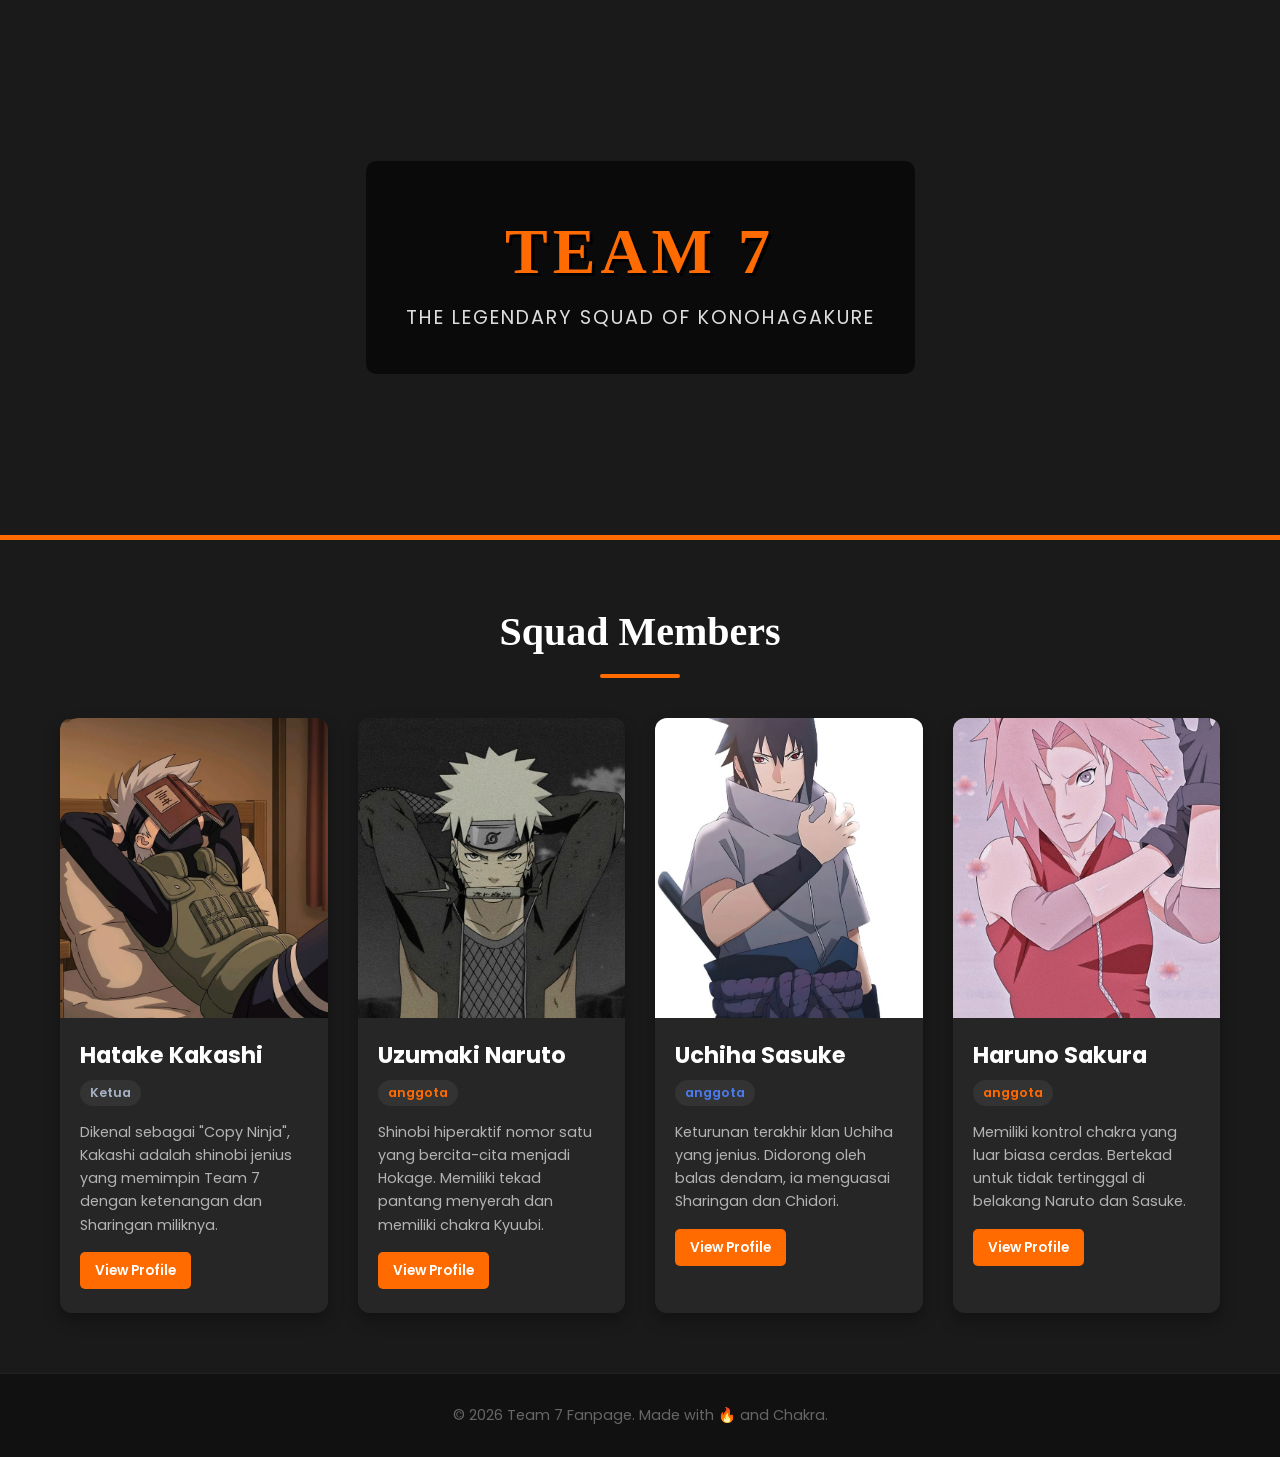
<file: index.html>
<!DOCTYPE html>
<html lang="id">
<head>
    <meta charset="UTF-8">
    <meta name="viewport" content="width=device-width, initial-scale=1.0">
    <title>Team 7 - Konohagakure</title>
    <link rel="stylesheet" href="style.css">
    <link href="https://fonts.googleapis.com/css2?family=Permanent+Marker&family=Poppins:wght@300;400;600&display=swap" rel="stylesheet">
</head>
<body>

    <header>
        <div class="overlay">
            <h1>TEAM 7</h1>
            <p>The Legendary Squad of Konohagakure</p>
        </div>
    </header>

    <main class="container">
        <h2 class="section-title">Squad Members</h2>
        
        <div class="team-grid">
            
            <div class="card kakashi">
                <div class="card-img">
                    <img src="kakashi.jpeg" alt="Hatake Kakashi">
                </div>
                <div class="card-info">
                    <h3>Hatake Kakashi</h3>
                    <span class="role">Ketua</span>
                    <p>Dikenal sebagai "Copy Ninja", Kakashi adalah shinobi jenius yang memimpin Team 7 dengan ketenangan dan Sharingan miliknya.</p>
                    <a href="profile.html?char=kakashi" class="btn-profile">View Profile</a>
                </div>
            </div>

            <div class="card naruto">
                <div class="card-img">
                    <img src="naruto2.jpeg" alt="Uzumaki Naruto">
                </div>
                <div class="card-info">
                    <h3>Uzumaki Naruto</h3>
                    <span class="role">anggota</span>
                    <p>Shinobi hiperaktif nomor satu yang bercita-cita menjadi Hokage. Memiliki tekad pantang menyerah dan memiliki chakra Kyuubi.</p>
                    <a href="profile.html?char=naruto" class="btn-profile">View Profile</a>
                </div>
            </div>

            <div class="card sasuke">
                <div class="card-img">
                    <img src="sasuke.jpeg" alt="Uchiha Sasuke">
                </div>
                <div class="card-info">
                    <h3>Uchiha Sasuke</h3>
                    <span class="role">anggota</span>
                    <p>Keturunan terakhir klan Uchiha yang jenius. Didorong oleh balas dendam, ia menguasai Sharingan dan Chidori.</p>
                    <a href="profile.html?char=sasuke" class="btn-profile">View Profile</a>
                </div>
            </div>

            <div class="card sakura">
                <div class="card-img">
                    <img src="sakura.jpeg" alt="Haruno Sakura">
                </div>
                <div class="card-info">
                    <h3>Haruno Sakura</h3>
                    <span class="role">anggota</span>
                    <p>Memiliki kontrol chakra yang luar biasa cerdas. Bertekad untuk tidak tertinggal di belakang Naruto dan Sasuke.</p>
                    <a href="profile.html?char=sakura" class="btn-profile">View Profile</a>
            </div>

        </div>
    </main>

    <footer>
        <p>&copy; 2026 Team 7 Fanpage. Made with 🔥 and Chakra.</p>
    </footer>

</body>
</html>
</file>
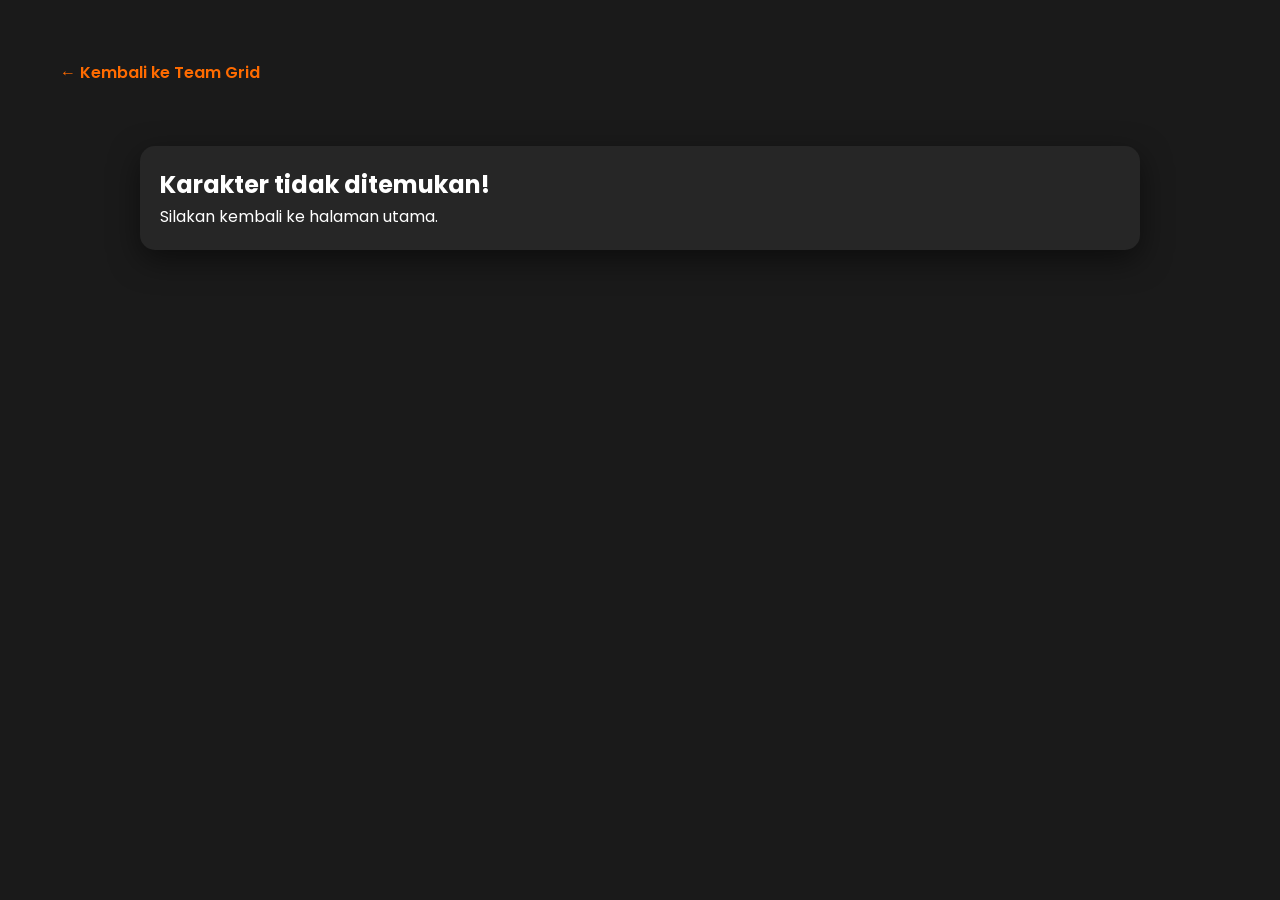
<file: profile.html>
<!DOCTYPE html>
<html lang="id">
<head>
    <meta charset="UTF-8">
    <meta name="viewport" content="width=device-width, initial-scale=1.0">
    <title>Character Profile - Team 7</title>
    <link rel="stylesheet" href="style.css">
    <link href="https://fonts.googleapis.com/css2?family=Permanent+Marker&family=Poppins:wght@300;400;600&display=swap" rel="stylesheet">
    
    <style>
        /* CSS Khusus Halaman Profil */
        .profile-container {
            max-width: 1000px;
            margin: 40px auto;
            padding: 20px;
            background: #262626;
            border-radius: 15px;
            box-shadow: 0 10px 30px rgba(0,0,0,0.5);
        }
        
        .back-link {
            display: inline-block;
            color: #ff6b00;
            text-decoration: none;
            margin-bottom: 20px;
            font-weight: 600;
        }
        .back-link:hover { text-decoration: underline; }

        .profile-layout {
            display: flex;
            flex-wrap: wrap;
            gap: 40px;
            margin-bottom: 40px;
        }

        .profile-img-box {
            flex: 1;
            min-width: 300px;
        }

        .profile-img-box img {
            width: 100%;
            border-radius: 10px;
            border: 4px solid var(--theme-color, #ff6b00);
            object-fit: cover;
        }

        .profile-desc-box {
            flex: 2;
            min-width: 300px;
        }

        .profile-desc-box h1 {
            font-family: 'Permanent Marker', cursive;
            font-size: 3rem;
            color: var(--theme-color, #ff6b00);
            margin-bottom: 10px;
        }

        .profile-role {
            font-size: 1.1rem;
            color: #aaa;
            font-style: italic;
            margin-bottom: 20px;
            display: block;
        }

        .profile-text {
            font-size: 1rem;
            color: #e0e0e0;
            line-height: 1.8;
        }

        .video-section {
            margin-top: 40px;
            border-top: 1px solid #444;
            padding-top: 30px;
        }

        .video-section h2 {
            font-family: 'Permanent Marker', cursive;
            margin-bottom: 20px;
            font-size: 1.8rem;
        }

        .video-wrapper {
            position: relative;
            padding-bottom: 56.25%; 
            height: 0;
            overflow: hidden;
            border-radius: 10px;
            box-shadow: 0 5px 15px rgba(0,0,0,0.4);
        }

        .video-wrapper iframe {
            position: absolute;
            top: 0;
            left: 0;
            width: 100%;
            height: 100%;
            border: 0;
        }
    </style>
</head>
<body>

    <div class="container">
        <a href="index.html" class="back-link">&larr; Kembali ke Team Grid</a>
        
        <div class="profile-container" id="profile-content">
            <div class="profile-layout">
                <div class="profile-img-box">
                    <img id="char-img" src="" alt="Character Image">
                </div>
                
                <div class="profile-desc-box">
                    <h1 id="char-name">Loading...</h1>
                    <span id="char-role" class="profile-role">Role</span>
                    <p id="char-bio" class="profile-text">Biografi karakter akan muncul di sini...</p>
                </div>
            </div>

            <div class="video-section">
                <h2>Epic Moments Video</h2>
                <div class="video-wrapper">
                    <iframe id="char-video" src="" allowfullscreen></iframe>
                </div>
            </div>
        </div>
    </div>


    <script>
        const characterData = {
            naruto: {
                name: "Uzumaki Naruto",
                role: "Jinchuriki - hokage ke 7",
                bio: "Uzumaki Naruto adalah shinobi dari klan Uzumaki Konohagakure. Dia menjadi jinchūriki dari Kurama (Ekor-Sembilan) pada hari kelahirannya nasib yang membuatnya dijauhi oleh sebagian besar penduduk Konoha sepanjang masa kecilnya. Setelah bergabung dengan Tim Kakashi, Naruto bekerja keras untuk mendapatkan pengakuan desa sambil mengejar impiannya untuk menjadi Hokage.",
                img: "naruto.jpeg", 
                videoUrl: "vidionaruto.mp4", 
                color: "#ff6b00"
            },
            sasuke: {
                name: "Uchiha Sasuke",
                role: "polisi konoha- The Supporting Kage",
                bio: "Uchiha Sasuke adalah salah satu anggota terakhir klan Uchiha yang masih hidup dari Konohagakure. Setelah kakaknya, Itachi, membantai klan mereka, Sasuke mendedikasikan hidupnya untuk membalas dendam. Dia dimasukkan ke dalam Tim 7 di mana dia mengembangkan persaingan sengit sekaligus persahabatan erat dengan Uzumaki Naruto.",
                img: "sasuke2.jpeg",
                videoUrl: "vidiosasuke.mp4", 
                color: "#4b7bec"
            },
            sakura: {
                name: "Haruno Sakura",
                role: "Dokter konoha",
                bio: "Haruno Sakura adalah kunoichi dari Konohagakure. Ketika ditugaskan ke Tim 7, Sakura mendapati dirinya tidak siap menghadapi kerasnya tugas seorang ninja. Namun, setelah berlatih di bawah bimbingan Sannin Tsunade, dia mengatasi hal ini menjadi salah satu ninja medis terhebat di dunia dan salah satu kunoichi terkuat.",
                img: "sakura2.jpeg",
                videoUrl: "vidiosakura.mp4", 
                color: "#ff94b8"
            },
            kakashi: {
                name: "Hatake Kakashi",
                role: "ketua tim 7 - hokage ke 6",
                bio: "Hatake Kakashi adalah salah satu shinobi paling berbakat di Konoha; yang secara teratur dimintai nasihat dan kepemimpinan meskipun dia sendiri sangat tidak menyukai tanggung jawab. Kepada para muridnya di Tim 7, Kakashi menekankan pentingnya kerja tim, sebuah pelajaran yang ia terima dari teman masa kecilnya, Obito Uchiha.",
                img: "kakashi2.jpeg",
                videoUrl: "vidiokakashi.mp4", 
                color: "#a5b1c2"
            }
        };

        const urlParams = new URLSearchParams(window.location.search);
        const charKey = urlParams.get('char'); 

        if (charKey && characterData[charKey]) {
            const data = characterData[charKey];
            
            document.getElementById('char-name').innerText = data.name;
            document.getElementById('char-role').innerText = data.role;
            document.getElementById('char-bio').innerText = data.bio;
            document.getElementById('char-img').src = data.img;
            document.getElementById('char-img').alt = data.name;
            document.getElementById('char-video').src = data.videoUrl;
            
            document.documentElement.style.setProperty('--theme-color', data.color);
            document.title = data.name + " - Profile";
        } else {
            document.getElementById('profile-content').innerHTML = "<h2>Karakter tidak ditemukan!</h2><p>Silakan kembali ke halaman utama.</p>";
        }
    </script>
</body>
</html>
</file>
<file: style.css>
/* --- Reset & Base Styles --- */
* {
    margin: 0;
    padding: 0;
    box-sizing: border-box;
}

body {
    font-family: 'Poppins', sans-serif;
    background-color: #1a1a1a;
    color: #ffffff;
    line-height: 1.6;
}

/* --- Header / Hero Section --- */
header {
    background: url('https://via.placeholder.com/1200x400') no-repeat center center/cover;
    height: 60vh;
    position: relative;
    display: flex;
    align-items: center;
    justify-content: center;
    border-bottom: 5px solid #ff6b00; /* Warna oranye khas Naruto */
}

.overlay {
    text-align: center;
    background: rgba(0, 0, 0, 0.6);
    padding: 40px;
    border-radius: 10px;
}

header h1 {
    font-family: 'Permanent Marker', cursive;
    font-size: 4rem;
    letter-spacing: 5px;
    color: #ff6b00;
    text-shadow: 3px 3px 0px #000;
}

header p {
    font-size: 1.2rem;
    color: #ddd;
    text-transform: uppercase;
    letter-spacing: 2px;
}

/* --- Container & Section --- */
.container {
    max-width: 1200px;
    margin: 0 auto;
    padding: 60px 20px;
}

.section-title {
    font-family: 'Permanent Marker', cursive;
    text-align: center;
    font-size: 2.5rem;
    margin-bottom: 40px;
    color: #fff;
    position: relative;
}

.section-title::after {
    content: '';
    display: block;
    width: 80px;
    height: 4px;
    background: #ff6b00;
    margin: 10px auto 0;
    border-radius: 2px;
}

/* --- Team Grid Layout --- */
.team-grid {
    display: grid;
    grid-template-columns: repeat(auto-fit, minmax(250px, 1fr));
    gap: 30px;
}

/* --- Card Styles --- */
.card {
    background: #262626;
    border-radius: 12px;
    overflow: hidden;
    box-shadow: 0 8px 16px rgba(0,0,0,0.3);
    transition: transform 0.3s ease, box-shadow 0.3s ease;
    border-bottom: 4px solid transparent;
}

.card:hover {
    transform: translateY(-10px);
    box-shadow: 0 12px 24px rgba(0,0,0,0.5);
}

/* Warna tema border per karakter saat hover */
.card.kakashi:hover { border-color: #68829e; } /* Biru keabuan */
.card.naruto:hover { border-color: #ff6b00; }  /* Oranye */
.card.sasuke:hover { border-color: #2b3a67; }  /* Biru gelap */
.card.sakura:hover { border-color: #ff94b8; }  /* Pink */

.card-img img {
    width: 100%;
    height: 300px;
    object-fit: cover;
    display: block;
}

.card-info {
    padding: 20px;
}

.card-info h3 {
    font-size: 1.4rem;
    margin-bottom: 5px;
}

.role {
    display: inline-block;
    padding: 3px 10px;
    background: #333;
    font-size: 0.8rem;
    border-radius: 20px;
    color: #ff6b00;
    font-weight: 600;
    margin-bottom: 15px;
}

/* Kustomisasi warna teks role per karakter */
.kakashi .role { color: #a5b1c2; }
.naruto .role { color: #ff6b00; }
.sasuke .role { color: #4b7bec; }
.sakura .role { color: #ffa8cbd; }

.card-info p {
    font-size: 0.9rem;
    color: #b3b3b3;
}

.btn-profile {
    display: inline-block;
    margin-top: 15px;
    padding: 8px 15px;
    background-color: #ff6b00;
    color: white;
    text-decoration: none;
    border-radius: 5px;
    font-size: 0.85rem;
    font-weight: 600;
    transition: background 0.3s;
}
.btn-profile:hover {
    background-color: #cc5400;
}

/* --- Footer --- */
footer {
    text-align: center;
    padding: 30px;
    background: #111;
    color: #666;
    font-size: 0.9rem;
    border-top: 1px solid #222;
}
</file>
